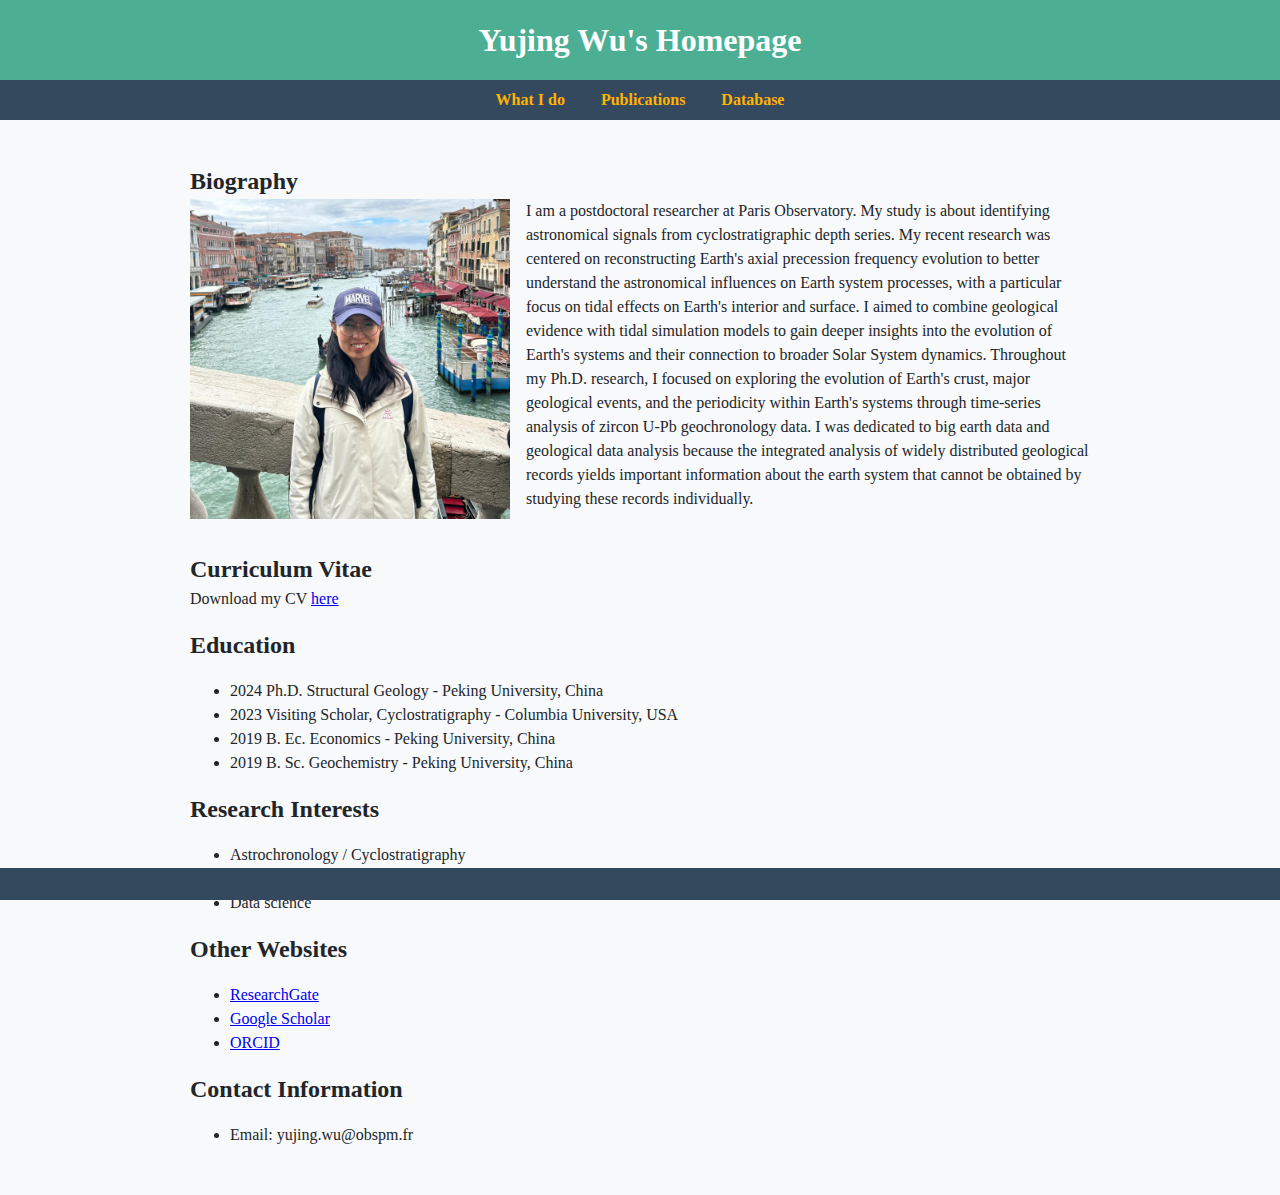
<file: index.html>
<!DOCTYPE html>
<html lang="en">
  <head>
    <meta charset="UTF-8">
    <meta name="viewport" content="width=device-width, initial-scale=1.0">
    <title>Yujing Wu - Geologist</title>
    <link rel="stylesheet" href="./style.css">
  </head>
  <body>
    <header>
        <h1>Yujing Wu's Homepage</h1>
    </header>
    <nav>
        <a href="index.html">What I do</a>
        <a href="publications.html">Publications</a>
        <a href="database.html">Database</a>
    </nav>
    <main>
    <div id="bio">
      <section>
      <h2>Biography</h2>
      <p>
      <img src="yujing_picture.jpg">
      I am a postdoctoral researcher at Paris Observatory. My study is about identifying astronomical signals from cyclostratigraphic depth series.
      My recent research was centered on reconstructing Earth's axial precession frequency evolution to better understand the astronomical influences on Earth
      system processes, with a particular focus on tidal effects on Earth's interior and surface. I aimed to combine geological evidence with tidal simulation models
      to gain deeper insights into the evolution of Earth's systems and their connection to broader Solar System dynamics. Throughout my Ph.D. research, I focused on
      exploring the evolution of Earth's crust, major geological events, and the periodicity within Earth's systems through time-series analysis of zircon U-Pb geochronology data.
      I was dedicated to big earth data and geological data analysis because the integrated analysis of widely distributed geological records yields important information
      about the earth system that cannot be obtained by studying these records individually.
      </p>
      </section>
    </div>

    <section>
    <h2>Curriculum Vitae</h2>
    Download my CV <a href="CV_Yujing_Wu224.pdf">here</a>
    </section>

    <section>
    <h2>Education</h2>
    <ul>
      <li>2024 Ph.D. Structural Geology - Peking University, China</li>
      <li>2023 Visiting Scholar, Cyclostratigraphy - Columbia University, USA</li>
      <li>2019 B. Ec. Economics - Peking University, China</li>
      <li>2019 B. Sc. Geochemistry - Peking University, China</li>
    </ul>
    </section>

    <section>
    <h2>Research Interests</h2>
    <ul>
      <li>Astrochronology / Cyclostratigraphy</li>
      <li>Geochronology database</li>
      <li>Data science</li>
    </ul>
    </section>

    <section>
    <h2>Other Websites</h2>
    <ul>
      <li><a href="https://www.researchgate.net/profile/Yujing-Wu-6">ResearchGate</a></li>
      <li><a href="https://scholar.google.com/citations?user=Hmme6LAAAAAJ&hl=en">Google Scholar</a></li>
      <li><a href="https://orcid.org/0000-0001-9880-6042">ORCID</a></li>
    </ul>
    </section>

    <section>
    <h2>Contact Information</h2>
    <ul> <li>Email: yujing.wu@obspm.fr</li> </ul>
    </section>
    </main>

    <footer>
    </footer>
  </body>
</html>
</file>
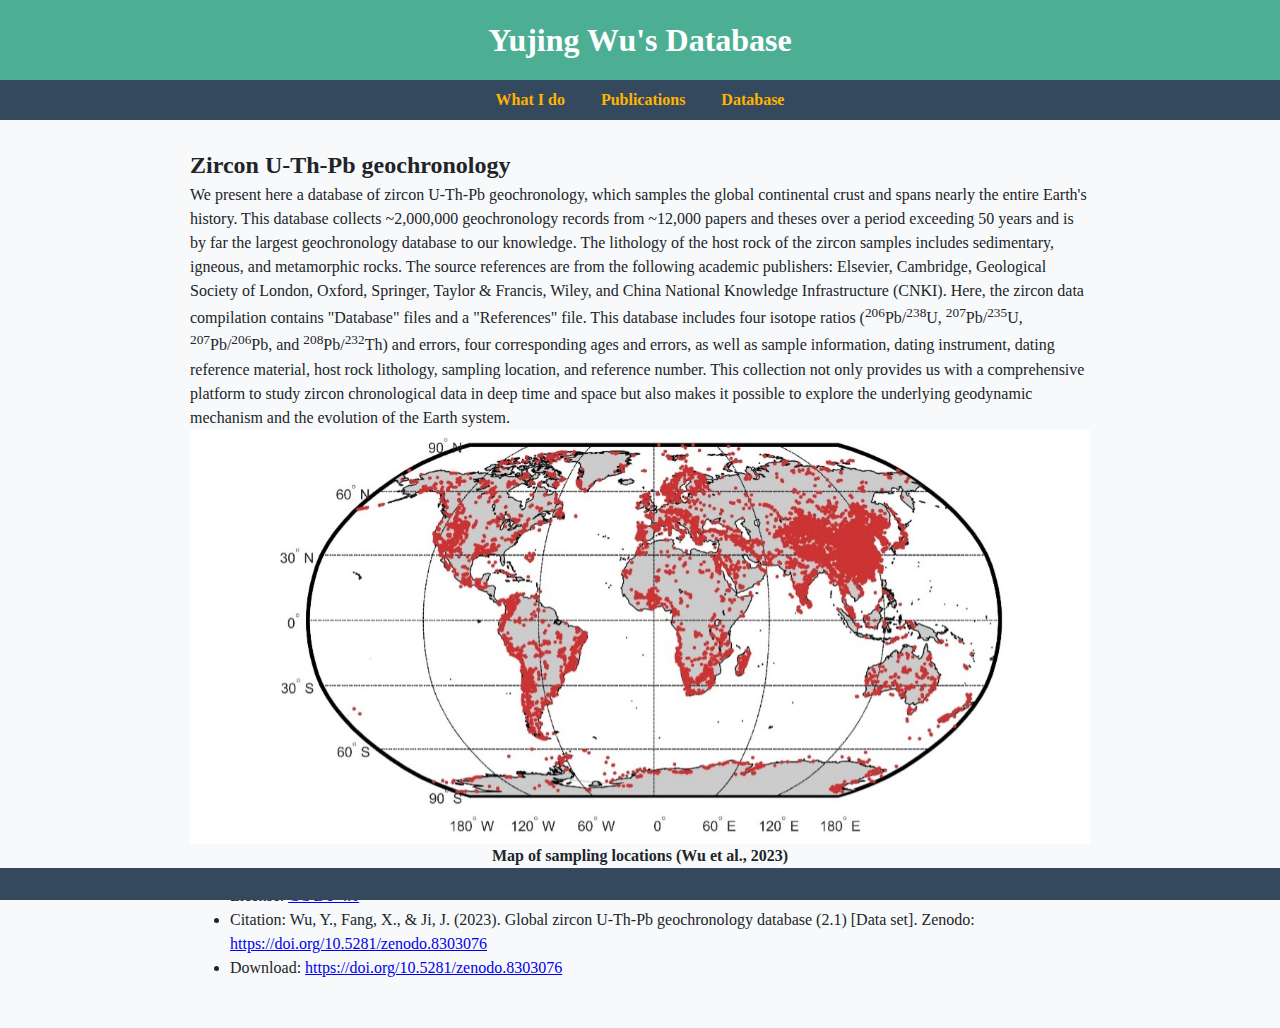
<file: database.html>
<!DOCTYPE html>
<html lang="en">
  <head>
    <meta charset="UTF-8">
    <meta name="viewport" content="width=device-width, initial-scale=1.0">
    <title>Yujing Wu - Geologist</title>
    <link rel="stylesheet" href="./style.css">
  </head>
  <body>
    <header>
        <h1>Yujing Wu's Database</h1>
    </header>
    <nav>
        <a href="index.html">What I do</a>
        <a href="publications.html">Publications</a>
        <a href="database.html">Database</a>
    </nav>
    <main>
    <h2>Zircon U-Th-Pb geochronology</h2>
  <p>
    We present here a database of zircon U-Th-Pb geochronology, which samples the global continental crust and spans nearly the entire Earth's history.
    This database collects ~2,000,000 geochronology records from ~12,000 papers and theses over a period exceeding 50 years and is by far the largest geochronology database to our knowledge.
    The lithology of the host rock of the zircon samples includes sedimentary, igneous, and metamorphic rocks. The source references are from the following academic publishers: Elsevier, Cambridge, Geological Society of London, Oxford, Springer, Taylor & Francis, Wiley, and China National Knowledge Infrastructure (CNKI). Here, the zircon data compilation contains "Database" files and a "References" file.
    This database includes four isotope ratios (<sup>206</sup>Pb/<sup>238</sup>U, <sup>207</sup>Pb/<sup>235</sup>U, <sup>207</sup>Pb/<sup>206</sup>Pb, and <sup>208</sup>Pb/<sup>232</sup>Th) and errors, four corresponding ages and errors, as well as sample information, dating instrument, dating reference material, host rock lithology, sampling location, and reference number.
    This collection not only provides us with a comprehensive platform to study zircon chronological data in deep time and space but also makes it possible to explore the underlying geodynamic mechanism and the evolution of the Earth system.
    </p>

    <center>
    <figure>
    <img src="database_map.jpg" alt="Map of samplng locations (Wu et al., 2023)">
    <figcaption><b>Map of sampling locations (Wu et al., 2023)</b></figcaption>
    </figure>
    </center>

    <ul>
    <li>License: <a href="https://creativecommons.org/licenses/by/4.0/ ">CC BY 4.0</a></li>

    <li>Citation: Wu, Y., Fang, X., & Ji, J. (2023). Global zircon U-Th-Pb geochronology database (2.1) [Data set].
        Zenodo: <a href="https://doi.org/10.5281/zenodo.8303076" target="_blank">https://doi.org/10.5281/zenodo.8303076</a></li>

    <li>Download: <a href="https://doi.org/10.5281/zenodo.8303076" target="_blank">https://doi.org/10.5281/zenodo.8303076</a></li>
    </ul>


    </main>
    <footer>
    </footer>
  </body>
</html>
</file>
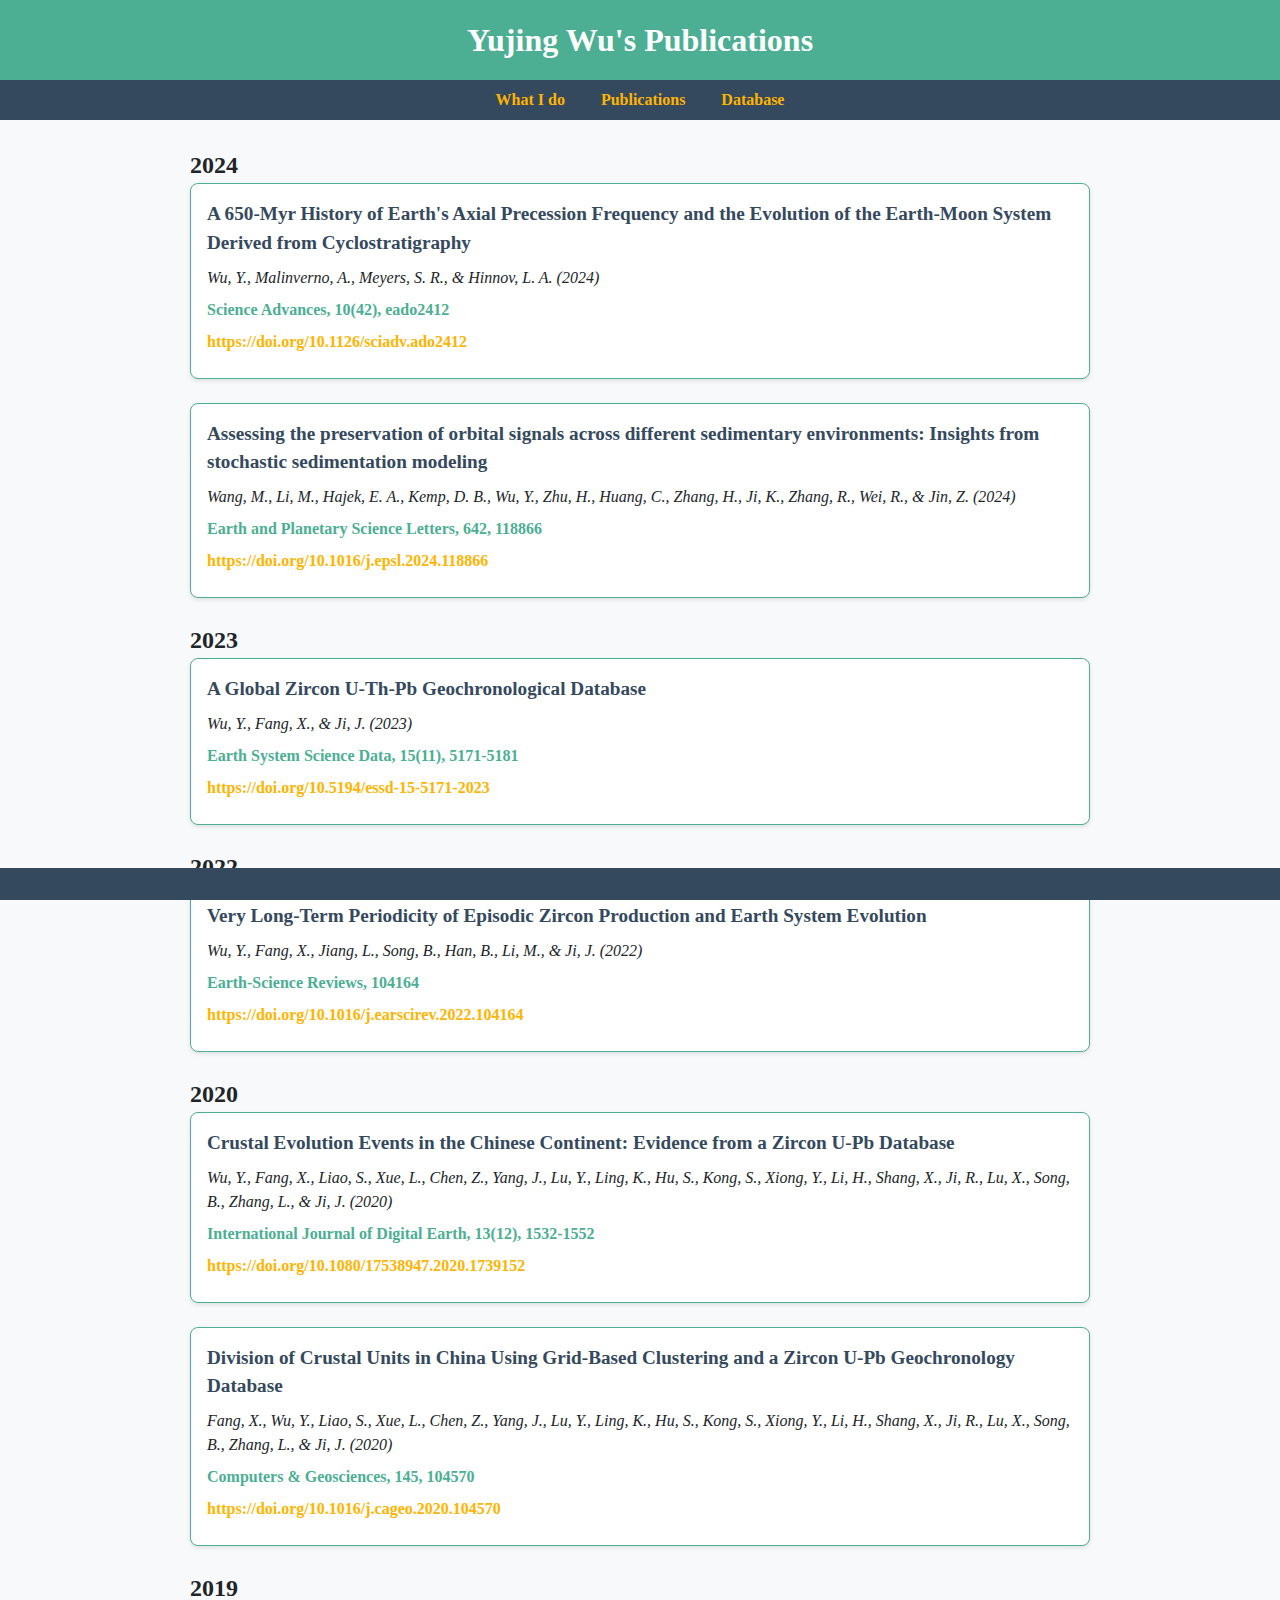
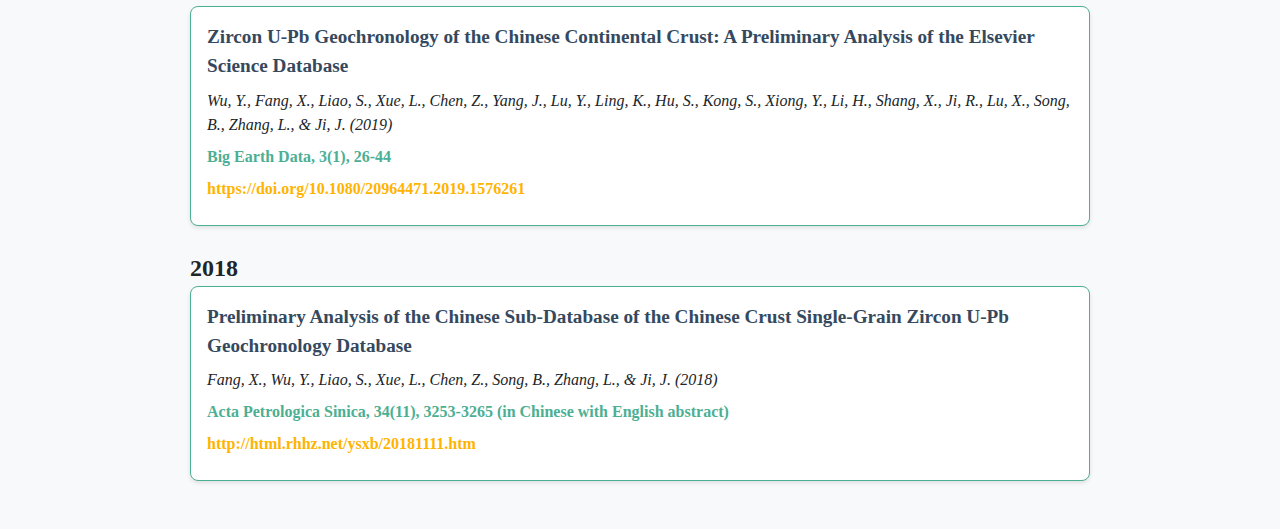
<file: publications.html>
<!DOCTYPE html>
<html lang="en">
  <head>
    <meta charset="UTF-8">
    <meta name="viewport" content="width=device-width, initial-scale=1.0">
    <title>Yujing Wu - Geologist</title>
    <link rel="stylesheet" href="./style.css">
  </head>
  <body>
    <header>
        <h1>Yujing Wu's Publications</h1>
    </header>
    <nav>
        <a href="index.html">What I do</a>
        <a href="publications.html">Publications</a>
        <a href="database.html">Database</a>
    </nav>
    <main>

  <ul class="publication-list">
    <h2>2024</h2>
    <li>
        <h2>A 650-Myr History of Earth's Axial Precession Frequency and the Evolution of the Earth-Moon System Derived from Cyclostratigraphy</h2>
        <p class="authors">Wu, Y., Malinverno, A., Meyers, S. R., & Hinnov, L. A. (2024)</p>
        <p class="journal">Science Advances, 10(42), eado2412</p>
        <p class="doi"><a href="https://doi.org/10.1126/sciadv.ado2412" target="_blank">https://doi.org/10.1126/sciadv.ado2412</a></p>
    </li>
    <li>
        <h2>Assessing the preservation of orbital signals across different sedimentary environments: Insights from stochastic sedimentation modeling</h2>
        <p class="authors">Wang, M., Li, M., Hajek, E. A., Kemp, D. B., Wu, Y., Zhu, H., Huang, C., Zhang, H., Ji, K., Zhang, R., Wei, R., & Jin, Z. (2024)</p>
        <p class="journal">Earth and Planetary Science Letters, 642, 118866</p>
        <p class="doi"><a href="https://doi.org/10.1016/j.epsl.2024.118866" target="_blank">https://doi.org/10.1016/j.epsl.2024.118866</a></p>
    </li>
    <h2>2023</h2>
    <li>
        <h2>A Global Zircon U-Th-Pb Geochronological Database</h2>
        <p class="authors">Wu, Y., Fang, X., & Ji, J. (2023)</p>
        <p class="journal">Earth System Science Data, 15(11), 5171-5181</p>
        <p class="doi"><a href="https://doi.org/10.5194/essd-15-5171-2023" target="_blank">https://doi.org/10.5194/essd-15-5171-2023</a></p>
    </li>
    <h2>2022</h2>
    <li>
        <h2>Very Long-Term Periodicity of Episodic Zircon Production and Earth System Evolution</h2>
        <p class="authors">Wu, Y., Fang, X., Jiang, L., Song, B., Han, B., Li, M., & Ji, J. (2022)</p>
        <p class="journal">Earth-Science Reviews, 104164</p>
        <p class="doi"><a href="https://doi.org/10.1016/j.earscirev.2022.104164" target="_blank">https://doi.org/10.1016/j.earscirev.2022.104164</a></p>
    </li>
    <h2>2020</h2>
    <li>
        <h2>Crustal Evolution Events in the Chinese Continent: Evidence from a Zircon U-Pb Database</h2>
        <p class="authors">Wu, Y., Fang, X., Liao, S., Xue, L., Chen, Z., Yang, J., Lu, Y., Ling, K., Hu, S., Kong, S., Xiong, Y., Li, H., Shang, X., Ji, R., Lu, X., Song, B., Zhang, L., & Ji, J. (2020)</p>
        <p class="journal">International Journal of Digital Earth, 13(12), 1532-1552</p>
        <p class="doi"><a href="https://doi.org/10.1080/17538947.2020.1739152" target="_blank">https://doi.org/10.1080/17538947.2020.1739152</a></p>
    </li>
    <li>
        <h2>Division of Crustal Units in China Using Grid-Based Clustering and a Zircon U-Pb Geochronology Database</h2>
        <p class="authors">Fang, X., Wu, Y., Liao, S., Xue, L., Chen, Z., Yang, J., Lu, Y., Ling, K., Hu, S., Kong, S., Xiong, Y., Li, H., Shang, X., Ji, R., Lu, X., Song, B., Zhang, L., & Ji, J. (2020)</p>
        <p class="journal">Computers & Geosciences, 145, 104570</p>
        <p class="doi"><a href="https://doi.org/10.1016/j.cageo.2020.104570" target="_blank">https://doi.org/10.1016/j.cageo.2020.104570</a></p>
    </li>
    <h2>2019</h2>
    <li>
        <h2>Zircon U-Pb Geochronology of the Chinese Continental Crust: A Preliminary Analysis of the Elsevier Science Database</h2>
        <p class="authors">Wu, Y., Fang, X., Liao, S., Xue, L., Chen, Z., Yang, J., Lu, Y., Ling, K., Hu, S., Kong, S., Xiong, Y., Li, H., Shang, X., Ji, R., Lu, X., Song, B., Zhang, L., & Ji, J. (2019)</p>
        <p class="journal">Big Earth Data, 3(1), 26-44</p>
        <p class="doi"><a href="https://doi.org/10.1080/20964471.2019.1576261" target="_blank">https://doi.org/10.1080/20964471.2019.1576261</a></p>
    </li>
    <h2>2018</h2>
    <li>
        <h2>Preliminary Analysis of the Chinese Sub-Database of the Chinese Crust Single-Grain Zircon U-Pb Geochronology Database</h2>
        <p class="authors">Fang, X., Wu, Y., Liao, S., Xue, L., Chen, Z., Song, B., Zhang, L., & Ji, J. (2018)</p>
        <p class="journal">Acta Petrologica Sinica, 34(11), 3253-3265 (in Chinese with English abstract)</p>
        <p class="doi"><a href="http://html.rhhz.net/ysxb/20181111.htm" target="_blank">http://html.rhhz.net/ysxb/20181111.htm</a></p>
    </li>
  </ul>
    </main>
    <footer>
    </footer>
  </body>
</html>
</file>
<file: style.css>
/* Box sizing rules */
*,
*::before,
*::after {
  box-sizing: border-box;
}

/* Remove default padding */
ul[class],
ol[class] {
  padding: 0;
}

/* Remove default margin */
body,
h1,
h2,
h3,
h4,
p,
ul[class],
ol[class],
li,
figure,
figcaption,
blockquote,
dl,
dd {
  margin: 0;
}

/* Set core body defaults */
body {
  min-height: 100vh;
  scroll-behavior: smooth;
  text-rendering: optimizeSpeed;
  line-height: 1.5;
}

/* Remove list styles on ul, ol elements with a class attribute */
ul[class],
ol[class] {
  list-style: none;
}

/* A elements that don't have a class get default styles */
a:not([class]) {
  text-decoration-skip-ink: auto;
}

/* Make images easier to work with */
img {
  max-width: 100%;
  display: block;
}

/* Natural flow and rhythm in articles by default */
article > * + * {
  margin-top: 1em;
}

/* Inherit fonts for inputs and buttons */
input,
button,
textarea,
select {
  font: inherit;
}

/* Remove all animations and transitions for people that prefer not to see them */
@media (prefers-reduced-motion: reduce) {
  * {
    animation-duration: 0.01ms !important;
    animation-iteration-count: 1 !important;
    transition-duration: 0.01ms !important;
    scroll-behavior: auto !important;
  }
}

:root {
  --primary-color: #4CAF93;
  --secondary-color: #35495E;
  --accent-color: #FFB400;
  --background-color: #F8F9FA;
  --text-color: #212529;
}

body {
  background-color: var(--background-color);
  color: var(--text-color);
}

main {
  margin: 3vh auto 3rem auto;
  width: 85%;
}

header {
  background-color: var(--primary-color);
  color: white;
  text-align: center;
  padding: 1rem;
}

nav {
  background-color: var(--secondary-color);
  color: white;
  padding: 0.5rem;
  text-align: center;
}

nav a {
  color: var(--accent-color);
  margin: 0 1rem;
  text-decoration: none;
  font-weight: bold;
}

nav a:hover {
  text-decoration: none;
  filter: brightness(70%);
}

section {
  clear: left;
  margin-top: 1rem;
  margin-bottom: 1rem;
}

footer {
  background-color: var(--secondary-color);
  color: white;
  text-align: center;
  padding: 1rem;
  position: fixed;
  bottom: 0;
  width: 100%;
}

.publication-list {
  list-style: none;
  padding: 0;
  margin: 0;
}

.publication-list li {
  background: white;
  border: 1px solid var(--primary-color);
  border-radius: 8px;
  padding: 1rem;
  margin-bottom: 1.5rem;
  box-shadow: 0 2px 4px rgba(0, 0, 0, 0.1);
}

.publication-list li h2 {
  margin: 0;
  font-size: 1.2rem;
  color: var(--secondary-color);
}

.publication-list li p {
  margin: 0.5rem 0;
  line-height: 1.5;
}

.authors {
  font-style: italic;
  color: var(--text-color);
}

.journal {
  font-weight: bold;
  color: var(--primary-color);
}

.doi {
  margin-top: 0.5rem;
}

.doi a {
  text-decoration: none;
  color: var(--accent-color);
  font-weight: bold;
  overflow-wrap: anywhere;
}

.doi a:hover {
  text-decoration: underline;
}

#bio {
  display: grid;
  max-width: 1100px;
}

#bio img {
  float: left;
  margin-right: 1rem;
  width: max(25vw, 200px);
  max-width: 500px;
}

#bio section {
  grid-column: 2 / 3;
}

@media screen and (max-width: 320px) {
main {
  width: 85%;

}
}

@media screen and (max-width: 430px) {
#bio img {
  float: none;
}

main {
  width: 85%;

}
}

@media screen and (min-width: 800px) {
main {
  width: 90%;
}
}

@media screen and (min-width: 1200px) {
main {
  width: 900px;
}
}
</file>
